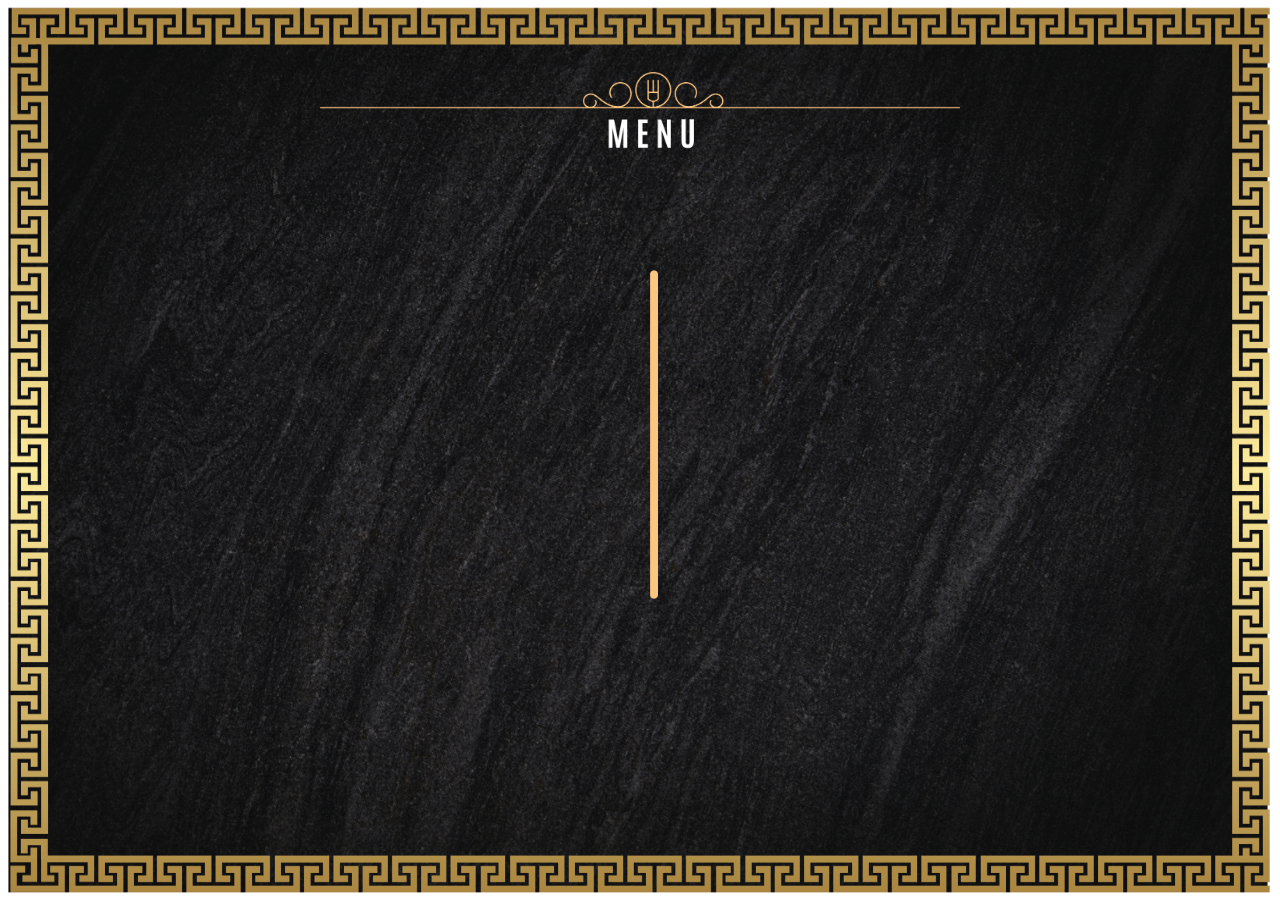
<file: index.html>
<!DOCTYPE html>
<html lang="en">
<head>
    <meta charset="UTF-8">
    <meta http-equiv="X-UA-Compatible" content="IE=edge">
    <meta name="viewport" content="width=device-width, initial-scale=1.0">
    <link rel="stylesheet" href="styles.css">
    <title>Menú</title>
</head>
<body>
    <div id="warning-message">
            <img src="assets/fondo.png" class ="potrait">
    </div>
                       
        <div class="fondo" id="total">
            
            <img src="assets/titulo.png" class ="titulo">
            <img src="assets/separa.png" class ="separa">
            <img src="assets/carne.png" id ="icon-carne">
            <img src="assets/pescado.png" class ="icon-pescado">
            <img src="assets/pizzas.png" class ="icon-pizzas">
            <img src="assets/postres.png" class ="icon-postres">
            <img src="assets/ensaladas.png" class ="icon-ensaladas">
            <img src="assets/bebidas.png" class ="icon-bebidas">

           
            <a href="carnes.html"><img src="assets/btn-carnes.png" id="btn-carnes"></a>
            <a href="pescados.html"><img src="assets/btn-pescados.png" id="btn-pescados"></a>
            <a href="pizzas.html"><img src="assets/btn-pizzas.png" id="btn-pizzas"></a>
            <a href="#"><img src="assets/btn-ensaladas.png" id="btn-ensaladas"></a>
            <a href="#"><img src="assets/btn-postres.png" id="btn-postres"></a>
            <a href="#"><img src="assets/btn-bebidas.png" id="btn-bebidas"></a>
            

        </div>
        

        

      
</body>
</html>
</file>
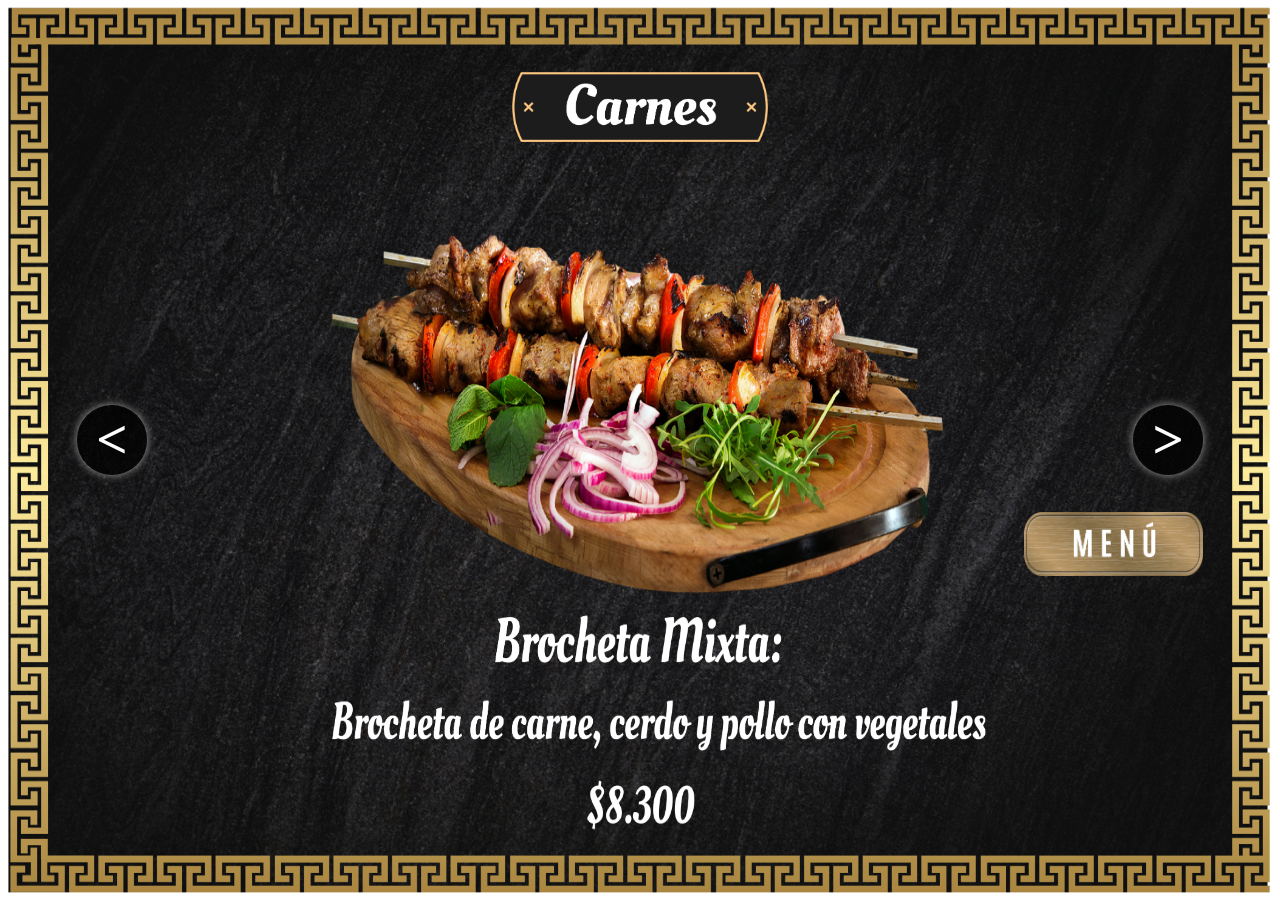
<file: carnes.html>
<!DOCTYPE html>
<html lang="en">
<head>
    <meta charset="UTF-8">
    <meta http-equiv="X-UA-Compatible" content="IE=edge">
    <meta name="viewport" content="width=device-width, initial-scale=1.0">
    <link rel="stylesheet" href="style_carne.css">
    <link rel="preconnect" href="https://fonts.googleapis.com">
<link rel="preconnect" href="https://fonts.gstatic.com" crossorigin>
<link href="https://fonts.googleapis.com/css2?family=Lobster&display=swap" rel="stylesheet">

    <title>Carnes</title>
</head>
<body>
    <div id="warning-message">
        <img src="assets/fondo.png" class ="potrait2">
    </div>
                       
        <div class="fondo" id="total">
            
            <img src="assets/menu_carnes.png" class ="titulo">


         <div class="contenedor">
            <img src="assets/imgcarne/1.png" id ="imagen">
            
            <div class="atras botones">&#60</div>
            <div class="adelante botones">&#62</div>
          
        </div>

           





            <a href="index.html"><img src="assets/atras.png" id="atras"></a>

            
            

        </div>
        

        <script src="slider.js"></script>

      
</body>
</html>
</file>
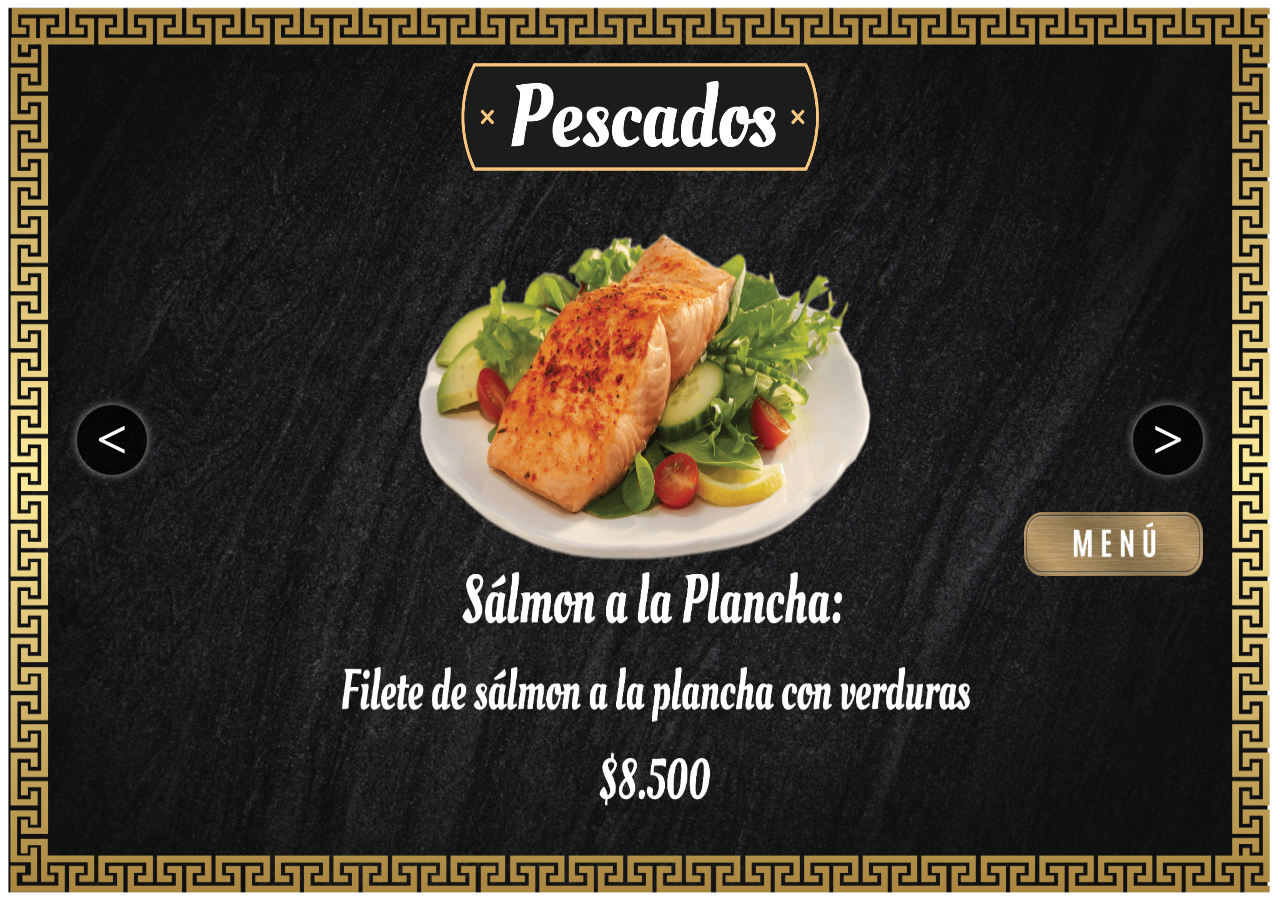
<file: pescados.html>
<!DOCTYPE html>
<html lang="en">
<head>
    <meta charset="UTF-8">
    <meta http-equiv="X-UA-Compatible" content="IE=edge">
    <meta name="viewport" content="width=device-width, initial-scale=1.0">
    <link rel="stylesheet" href="style_pescados.css">
    <link rel="preconnect" href="https://fonts.googleapis.com">
<link rel="preconnect" href="https://fonts.gstatic.com" crossorigin>
<link href="https://fonts.googleapis.com/css2?family=Lobster&display=swap" rel="stylesheet">

    <title>Pizzas</title>
</head>
<body>
    
    
    <div id="warning-message">
        <img src="assets/fondo.png" class ="potrait2">
    </div>
                       
        <div class="fondo" id="total">
            
            <img src="assets\menu_pescados.png" id="imgp">

         <div class="contenedor">
            <img src="assets\imgpescados\1.png" id ="imagen">
            <div class="atras botones">&#60</div>
            <div class="adelante botones">&#62</div>
         
        </div>

           





            <a href="index.html"><img src="assets/atras.png" id="atras"></a>
            

            
            

        </div>
        

        <script src="slider_pescados.js"></script>

      
</body>
</html>
</file>
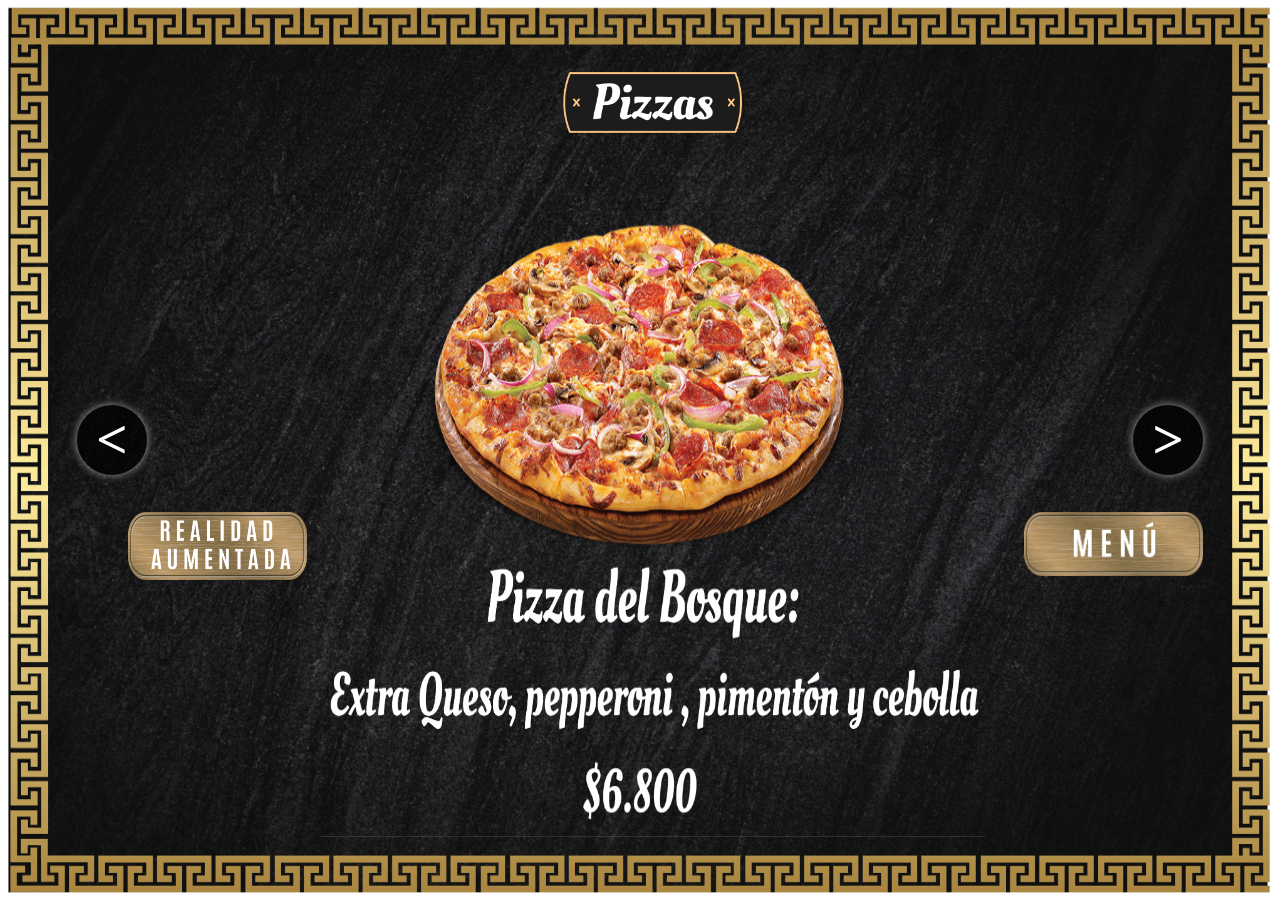
<file: pizzas.html>
<!DOCTYPE html>
<html lang="en">
<head>
    <meta charset="UTF-8">
    <meta http-equiv="X-UA-Compatible" content="IE=edge">
    <meta name="viewport" content="width=device-width, initial-scale=1.0">
    <link rel="stylesheet" href="style_pizzas.css">
    <link rel="preconnect" href="https://fonts.googleapis.com">
<link rel="preconnect" href="https://fonts.gstatic.com" crossorigin>
<link href="https://fonts.googleapis.com/css2?family=Lobster&display=swap" rel="stylesheet">

    <title>Pizzas</title>
</head>
<body>
    <div id="warning-message">
        <img src="assets/fondo.png" class ="potrait2">
    </div>
                       
        <div class="fondo" id="total">
            
            <img src="assets\menu_pizzas.png" class ="titulo">


         <div class="contenedor">
            <img src="assets/imgpizza/1.png" id ="imagen">
            
            <div class="atras botones">&#60</div>
            <div class="adelante botones">&#62</div>
         
        </div>

           





            <a href="index.html"><img src="assets/atras.png" id="atras"></a>
            <a href="AR.html"><img src="assets/btn_ar.png" id="ar"></a>

            
            

        </div>
        

        <script src="slider_pizzas.js"></script>

      
</body>
</html>
</file>
<file: styles.css>
#warning-message{ 
    display: none; 
  }

@media only screen and (orientation: portrait){
    
    #total { 
      display:none; 
      }
    #warning-message { 
      display:block; 
      }
}

@media only screen and (min-width: 320px) and (max-width: 767px) and (orientation: landscape) {
  
  }


*{
 /*padding: 0px;*/
 margin:0px;

}



.fondo{
    position: relative;
    background-image: url('assets/fondo.png');
    width: 100%;
    height: 100vh;
    background-size: 100% 100%;
    background-repeat: no-repeat;
    

}

.titulo{

  position: absolute;
  top: 8%;
  left: 25%;
  width: 50%;
  height: auto;

  animation-name: titulo;
   animation-duration: 1s ;
   animation-iteration-count: 1;
   animation-timing-function: ease-in-out;
   animation-fill-mode: forwards;

}

@keyframes titulo {
    0% {
        transform: scale(0.1);
        -webkit-transform: scale(0.1);
    }
    100% {
        transform: scale(1.0);
        -webkit-transform: scale(1.0);
    }
}
    
/*--------------------------ICONOS IZQ-------------------------*/
#icon-carne{

    position: absolute;
    opacity: 0;
    left: 15%;
    width: 6%;
    height: auto;
    animation-name: icon-carne;
   animation-duration: 1.5s ;
   animation-iteration-count: 1;
   animation-timing-function: ease;
   animation-fill-mode: forwards;
   animation-delay: 0.7s;


}

@keyframes icon-carne{

    0% {opacity: 0; top:0%;}
    100% {opacity: 100%; top:30%}
    
    }

    .icon-pescado{

        position: absolute;
        opacity: 0;
        left: 15%;
        width: 6%;
        height: auto;
        animation-name: icon-pescado;
       animation-duration: 1.5s ;
       animation-iteration-count: 1;
       animation-timing-function: ease;
       animation-fill-mode: forwards;
       animation-delay: 0.7s;
    
    
    }
    
    @keyframes icon-pescado{
    
        0% {opacity: 0; top:0%;}
        100% {opacity: 100%; top:50%}
        
        }

        .icon-pizzas{

            position: absolute;
            opacity: 0;
            left: 15%;
            width: 6%;
            height: auto;
            animation-name: icon-pizzas;
           animation-duration: 1.5s ;
           animation-iteration-count: 1;
           animation-timing-function: ease;
           animation-fill-mode: forwards;
           animation-delay: 0.7s;
        
        
        }
        
        @keyframes icon-pizzas{
        
            0% {opacity: 0; top:0%;}
            100% {opacity: 100%; top:70%}
            
            }

/*--------------------------ICONOS DER-------------------------*/
.icon-ensaladas{

    position: absolute;
    opacity: 0;
    left: 81%;
    width: 6%;
    height: auto;
    animation-name: icon-ensaladas;
   animation-duration: 1.5s ;
   animation-iteration-count: 1;
   animation-timing-function: ease;
   animation-fill-mode: forwards;
   animation-delay: 0.7s;


}

@keyframes icon-ensaladas{

    0% {opacity: 0; top:0%;}
    100% {opacity: 100%; top:30%}
    
    }

    .icon-postres{

        position: absolute;
        opacity: 0;
        left: 81%;
        width: 5.5%;
        height: auto;
        animation-name: icon-postres;
       animation-duration: 1.5s ;
       animation-iteration-count: 1;
       animation-timing-function: ease;
       animation-fill-mode: forwards;
       animation-delay: 0.7s;
    
    
    }
    
    @keyframes icon-postres{
    
        0% {opacity: 0; top:0%;}
        100% {opacity: 100%; top:49%}
        
        }

        .icon-bebidas{

            position: absolute;
            opacity: 0;
            left: 81%;
            width: 5.5%;
            height: auto;
            animation-name: icon-bebidas;
           animation-duration: 1.5s ;
           animation-iteration-count: 1;
           animation-timing-function: ease;
           animation-fill-mode: forwards;
           animation-delay: 0.7s;
        
        
        }
        
        @keyframes icon-bebidas{
        
            0% {opacity: 0; top:0%;}
            100% {opacity: 100%; top:70%}
            
            }



/*--------------------------------BOTONES IZQ----------------------------*/

  #btn-carnes{
    
    position: absolute;
    opacity: 0;
     left: 20%;
    width: 23%;
    height: auto;
   background-size: 100% 100%;
   border: none;
   padding: 2.2%;
   border-radius: 10px;
   
   animation-name: aparecer;
   animation-duration: 1.5s ;
   animation-iteration-count: 1;
   animation-timing-function: ease;
   animation-fill-mode: forwards;
   animation-delay: 0.8s;

}

@keyframes aparecer{

0% {opacity: 0; top:0%;}
100% {opacity: 100%; top:25%}

}

#btn-pescados{
    
    position: absolute;
    opacity: 0;
     left: 20%;
    width: 23%;
    height: auto;
   background-size: 100% 100%;
   border: none;
   padding: 2.2%;
   border-radius: 10px;
   
   animation-name: pescados;
   animation-duration: 1.5s ;
   animation-iteration-count: 1;
   animation-timing-function: ease;
   animation-fill-mode: forwards;
   animation-delay: 0.8s;

}

@keyframes pescados{

0% {opacity: 0; top:0%;}
100% {opacity: 100%; top:45%}

}

#btn-pizzas{
    
    position: absolute;
    opacity: 0;
     left: 20%;
    width: 23%;
    height: auto;
   background-size: 100% 100%;
   border: none;
   padding: 2.2%;
   border-radius: 10px;
   
   animation-name: pizzas;
   animation-duration: 1.5s ;
   animation-iteration-count: 1;
   animation-timing-function: ease;
   animation-fill-mode: forwards;
   animation-delay: 0.8s;

}

@keyframes pizzas{

0% {opacity: 0; top:0%;}
100% {opacity: 100%; top:65%}

}

/*--------------------------------BOTONES DER----------------------------*/

#btn-ensaladas{
    
    position: absolute;
    opacity: 0;
     left: 54%;
    width: 23%;
    height: auto;
   background-size: 100% 100%;
   border: none;
   padding: 2.2%;
   border-radius: 10px;
   
   animation-name: ensaladas;
   animation-duration: 1.5s ;
   animation-iteration-count: 1;
   animation-timing-function: ease;
   animation-fill-mode: forwards;
   animation-delay: 0.8s;

}

@keyframes ensaladas{

0% {opacity: 0; top:0%;}
100% {opacity: 100%; top:25%}

}

#btn-postres{
    
    position: absolute;
    opacity: 0;
     left: 54%;
    width: 23%;
    height: auto;
   background-size: 100% 100%;
   border: none;
   padding: 2.2%;
   border-radius: 10px;
   
   animation-name: postres;
   animation-duration: 1.5s ;
   animation-iteration-count: 1;
   animation-timing-function: ease;
   animation-fill-mode: forwards;
   animation-delay: 0.8s;

}

@keyframes postres{

0% {opacity: 0; top:0%;}
100% {opacity: 100%; top:45%}

}

#btn-bebidas{
    
    position: absolute;
    opacity: 0;
     left: 54%;
    width: 23%;
    height: auto;
   background-size: 100% 100%;
   border: none;
   padding: 2.2%;
   border-radius: 10px;
   
   animation-name: bebidas;
   animation-duration: 1.5s ;
   animation-iteration-count: 1;
   animation-timing-function: ease;
   animation-fill-mode: forwards;
   animation-delay: 0.8s;

}

@keyframes bebidas{

0% {opacity: 0; top:0%;}
100% {opacity: 100%; top:65%}

}

/*-----linea-----*/

.separa{

    position: absolute;
    top: 30%;
    left: 50.8%;
    width: 0.6%;
    height: auto;
    animation-name: separa;
    animation-duration: 1s ;
    animation-iteration-count: 1;
    animation-timing-function: ease-in-out;
    animation-fill-mode: forwards;
 
 }
 
 @keyframes separa {
     0% {
         transform: scale(0.1);
         -webkit-transform: scale(0.1);
     }
     100% {
         transform: scale(1.0);
         -webkit-transform: scale(1.0);
     }
 }

 .potrait{

    position: relative;
    width: 100%;
    height: 100vh;



 }
</file>
<file: style_carne.css>
#warning-message{ 
    display: none; 
  }

@media only screen and (orientation: portrait){
    
    #total { 
      display:none; 
      }
    #warning-message { 
      display:block; 
      }
}

@media only screen and (min-width: 320px) and (max-width: 767px) and (orientation: landscape) {
   
  }

  body{
    margin: 0;
    padding: 0;
    position:relative;
    width:100%;
    height: 100vh;
    background-image: url('assets/fondo.png');
    background-size: 100% 100%;
    background-repeat: no-repeat;
}


*{

padding: 0;
margin: 0;
}
 
/*.fondo{
    position: relative;
    background-image: url('assets/fondo.png');
    width: 100%;
    height: 100vh;
    background-size: 100% 100%;
    background-repeat: no-repeat;
    

}*/

.titulo{

  position: absolute;
  top: 8%;
  left: 40%;
  width: 20%;
  height: auto;

  animation-name: titulo;
   animation-duration: 1s ;
   animation-iteration-count: 1;
   animation-timing-function: ease-in-out;
   animation-fill-mode: forwards;

}

@keyframes titulo {
    0% {
        transform: scale(0.1);
        -webkit-transform: scale(0.1);
    }
    100% {
        transform: scale(1.0);
        -webkit-transform: scale(1.0);
    }
}

#atras{

    position: absolute;
     left: 80%;
    width: 14%;
    height: auto;
  
   animation-name: atras;
     animation-duration: 1s ;
     animation-iteration-count: 1;
     animation-timing-function: ease-in-out;
     animation-fill-mode: forwards;
  
  }


@keyframes atras{

    0% {opacity: 0; top:0%;}
    100% {opacity: 100%; top:10%}
}   

/*.btnder{

    position: absolute;
    top: 30%;
    left: 83%;
    width: 20%;
    height: auto;
    border: none;
   

}

#btn_mover_der{

    position: absolute;
    width: 50%;
    height: auto;
    animation-name: mover_der;
   animation-duration: 1s ;
   animation-iteration-count: 1;
   animation-timing-function: ease-in-out;
   animation-fill-mode: forwards;

}

@keyframes mover_der {
    0% {opacity: 0; left: 30%;}
    100% {opacity: 100%; left:2%}
}

/*.btnizq{

    position: absolute;
    top: 30%;
    left: 0%;
    width: 20%;
    height: auto;
    border: none;
    background-size: 0;

}

#btn_mover_izq{

    position: absolute;
    width: 70%;
    height: auto;
    animation-name: mover_izq;
   animation-duration: 1s ;
   animation-iteration-count: 1;
   animation-timing-function: ease-in-out;
   animation-fill-mode: forwards;

}

@keyframes mover_izq {
    0% {opacity: 0; left: 0%;}
    100% {opacity: 100%; left:16%}
}*/

#titulo_menu{

    position: absolute;
    font-size: 3vw;
    top: 71%;
    left: 42%;
    color: white;
    animation-name: titulo_menu;
    animation-duration: 1s ;
    animation-iteration-count: 1;
    animation-timing-function: ease-in-out;
    animation-fill-mode: forwards;
 
 }
 
 @keyframes titulo_menu {
     0% {
         transform: scale(0.1);
         -webkit-transform: scale(0.1);
     }
     100% {
         transform: scale(1.0);
         -webkit-transform: scale(1.0);
     }
 }


/*---------------------Foto Carne----------------*/

#imagen{

    position: absolute;
    top: 23%;
    left: 25%;
    width: 52%;
    height: 70vh;

    animation-name: carne1;
    animation-duration: 1s ;
    animation-iteration-count: 1;
    animation-timing-function: ease-in-out;
    animation-fill-mode: forwards;
 
 }
 
 @keyframes carne1 {
    0% {
        transform: scale(0.1);
        -webkit-transform: scale(0.1);
    }
    100% {
        transform: scale(1.0);
        -webkit-transform: scale(1.0);
    }
 }

 /*#precio1{

    position: absolute;
    font-size: 2.8vw;
    top: 86%;
    left: 47%;
    color: white;
    animation-name: titulo_menu;
    animation-duration: 1s ;
    animation-iteration-count: 1;
    animation-timing-function: ease-in-out;
    animation-fill-mode: forwards;
 
 }
 
 @keyframes titulo_menu {
     0% {
         transform: scale(0.1);
         -webkit-transform: scale(0.1);
     }
     100% {
         transform: scale(1.0);
         -webkit-transform: scale(1.0);
     }
 }*/

 .botones{

    font-size: 55px;
    width: 70px;
    height: 70px;
    line-height: 70px;
    border-radius: 50%;
    background-color: rgba(0, 0, 0, .7);
    text-align: center;
    font-weight: bold;
    position: absolute;
    color: #fff;
    box-shadow: 0 0 10px rgba(255, 255, 255, .6);
    -webkit-transition: all .3s ease;
    transition: all .3s ease;
    -o-transition: all .3s ease;

 }

 .botones:hover{
    cursor: pointer;
    transform: scale(1.1,1.1);

 }

 .atras{

    left:6%;
    top: 45%;
    animation-name: mover_izq;
    animation-duration: 1s ;
    animation-iteration-count: 1;
    animation-timing-function: ease-in-out;
    animation-fill-mode: forwards;
 
 }
 
 @keyframes mover_izq {
     0% {opacity: 0; left: 0%;}
     100% {opacity: 100%; left: 6%}
 }
 

 .adelante{

    right: 6%;
    top: 45%;
    animation-name: mover_der;
    animation-duration: 1s ;
    animation-iteration-count: 1;
    animation-timing-function: ease-in-out;
    animation-fill-mode: forwards;
 
 }
 
 @keyframes mover_der {
     0% {opacity: 0; right: 0%;}
     100% {opacity: 100%; right:6%}
 }

 .contenedor{
width:100%;
height: auto;
padding: 20%;

 }

 .potrait2{

    position: relative;
    width: 100%;
    height: 100vh;

 }
</file>
<file: style_pescados.css>
#warning-message{ 
    display: none; 
  }

@media only screen and (orientation: portrait){
    
    #total { 
      display:none; 
      }
    #warning-message { 
      display:block; 
      }
}

@media only screen and (min-width: 320px) and (max-width: 767px) and (orientation: landscape) {
  
  }
  body{
      
    margin: 0;
    padding: 0;
    position:relative;
    width:100%;
    height: 100vh;
    background-image: url('assets/fondo.png');
    background-size: 100% 100%;
    background-repeat: no-repeat;
}

* {
 padding: 0px;
 margin:0px;
 
}


 
 @keyframes titulo_menu {
     0% {
         transform: scale(0.1);
         -webkit-transform: scale(0.1);
     }
     100% {
         transform: scale(1.0);
         -webkit-transform: scale(1.0);
     }
 }




#imgp{

    position: absolute;
    top: 7%;
    left: 36%;
    width: 28%;
    height: 12vh;
    animation-name: titulo;
   animation-duration: 1s ;
   animation-iteration-count: 1;
   animation-timing-function: ease-in-out;
   animation-fill-mode: forwards;

}

@keyframes titulo {
    0% {
        transform: scale(0.1);
        -webkit-transform: scale(0.1);
    }
    100% {
        transform: scale(1.0);
        -webkit-transform: scale(1.0);
    }
}



#atras{

    position: absolute;
     left: 80%;
    width: 14%;
    height: auto;
  
   animation-name: atras;
     animation-duration: 1s ;
     animation-iteration-count: 1;
     animation-timing-function: ease-in-out;
     animation-fill-mode: forwards;
  
  }


@keyframes atras{

    0% {opacity: 0; top:0%;}
    100% {opacity: 100%; top:10%}
}   


 
 @keyframes titulo_menu {
     0% {
         transform: scale(0.1);
         -webkit-transform: scale(0.1);
     }
     100% {
         transform: scale(1.0);
         -webkit-transform: scale(0.7);
     }
 }


/*---------------------Foto Carne----------------*/

#imagen{

    position: absolute;
    top: 23%;
    left: 25%;
    width: 52%;
    height: 68vh;

    animation-name: carne1;
    animation-duration: 1s ;
    animation-iteration-count: 1;
    animation-timing-function: ease-in-out;
    animation-fill-mode: forwards;
 
 }
 
 @keyframes carne1 {
    0% {
        transform: scale(0.1);
        -webkit-transform: scale(0.1);
    }
    100% {
        transform: scale(1.0);
        -webkit-transform: scale(1.0);
    }
 }

 
 @keyframes titulo_menu {
     0% {
         transform: scale(0.1);
         -webkit-transform: scale(0.1);
     }
     100% {
         transform: scale(1.0);
         -webkit-transform: scale(1.0);
     }
 }

 .botones{

    font-size: 55px;
    width: 70px;
    height: 70px;
    line-height: 70px;
    border-radius: 50%;
    background-color: rgba(0, 0, 0, .7);
    text-align: center;
    font-weight: bold;
    position: absolute;
    color: #fff;
    box-shadow: 0 0 10px rgba(255, 255, 255, .6);
    -webkit-transition: all .3s ease;
    transition: all .3s ease;
    -o-transition: all .3s ease;

 }

 .botones:hover{
    cursor: pointer;
    transform: scale(1.1,1.1);

 }

 .atras{

    left:6%;
    top: 45%;
    animation-name: mover_izq;
    animation-duration: 1s ;
    animation-iteration-count: 1;
    animation-timing-function: ease-in-out;
    animation-fill-mode: forwards;
 
 }
 
 @keyframes mover_izq {
     0% {opacity: 0; left: 0%;}
     100% {opacity: 100%; left: 6%}
 }
 

 .adelante{

    right: 6%;
    top: 45%;
    animation-name: mover_der;
    animation-duration: 1s ;
    animation-iteration-count: 1;
    animation-timing-function: ease-in-out;
    animation-fill-mode: forwards;
 
 }
 
 @keyframes mover_der {
     0% {opacity: 0; right: 0%;}
     100% {opacity: 100%; right:6%}
 }

 .contenedor{
width:100%;
height: auto;
padding: 20%;

 }

 .potrait2{

    position: relative;
    width: 100%;
    height: 100vh;

 }
</file>
<file: style_pizzas.css>
#warning-message{ 
    display: none; 
  }

@media only screen and (orientation: portrait){
    
    #total { 
      display:none; 
      }
    #warning-message { 
      display:block; 
      }
}

@media only screen and (min-width: 320px) and (max-width: 767px) and (orientation: landscape) {
  
  }
  body{
      
    margin: 0;
    padding: 0;
    position:relative;
    width:100%;
    height: 100vh;
    background-image: url('assets/fondo.png');
    background-size: 100% 100%;
    background-repeat: no-repeat;
}

* {
 padding: 0px;
 margin:0px;
 font-family: Cambria;
}


 
 @keyframes titulo_menu {
     0% {
         transform: scale(0.1);
         -webkit-transform: scale(0.1);
     }
     100% {
         transform: scale(1.0);
         -webkit-transform: scale(1.0);
     }
 }


.titulo{

  position: absolute;
  top: 8%;
  left: 44%;
  width: 14%;
  height: auto;

  animation-name: titulo;
   animation-duration: 1s ;
   animation-iteration-count: 1;
   animation-timing-function: ease-in-out;
   animation-fill-mode: forwards;

}

@keyframes titulo {
    0% {
        transform: scale(0.1);
        -webkit-transform: scale(0.1);
    }
    100% {
        transform: scale(1.0);
        -webkit-transform: scale(1.0);
    }
}

#atras{

    position: absolute;
     left: 80%;
    width: 14%;
    height: auto;
  
   animation-name: atras;
     animation-duration: 1s ;
     animation-iteration-count: 1;
     animation-timing-function: ease-in-out;
     animation-fill-mode: forwards;
  
  }


@keyframes atras{

    0% {opacity: 0; top:0%;}
    100% {opacity: 100%; top:10%}
}   


#titulo_menu{

    position: absolute;
    font-size: 3vw;
    top: 71%;
    left: 42%;
    color: white;
    animation-name: titulo_menu;
    animation-duration: 1s ;
    animation-iteration-count: 1;
    animation-timing-function: ease-in-out;
    animation-fill-mode: forwards;
 
 }
 
 @keyframes titulo_menu {
     0% {
         transform: scale(0.1);
         -webkit-transform: scale(0.1);
     }
     100% {
         transform: scale(1.0);
         -webkit-transform: scale(0.7);
     }
 }


/*---------------------Foto Carne----------------*/

#imagen{

    position: absolute;
    top: 23%;
    left: 25%;
    width: 52%;
    height: 70vh;

    animation-name: carne1;
    animation-duration: 1s ;
    animation-iteration-count: 1;
    animation-timing-function: ease-in-out;
    animation-fill-mode: forwards;
 
 }
 
 @keyframes carne1 {
    0% {
        transform: scale(0.1);
        -webkit-transform: scale(0.1);
    }
    100% {
        transform: scale(1.0);
        -webkit-transform: scale(1.0);
    }
 }

 #precio1{

    position: absolute;
    font-size: 2.8vw;
    top: 86%;
    left: 47%;
    color: white;
    animation-name: titulo_menu;
    animation-duration: 1s ;
    animation-iteration-count: 1;
    animation-timing-function: ease-in-out;
    animation-fill-mode: forwards;
 
 }
 
 @keyframes titulo_menu {
     0% {
         transform: scale(0.1);
         -webkit-transform: scale(0.1);
     }
     100% {
         transform: scale(1.0);
         -webkit-transform: scale(1.0);
     }
 }

 .botones{

    font-size: 55px;
    width: 70px;
    height: 70px;
    line-height: 70px;
    border-radius: 50%;
    background-color: rgba(0, 0, 0, .7);
    text-align: center;
    font-weight: bold;
    position: absolute;
    color: #fff;
    box-shadow: 0 0 10px rgba(255, 255, 255, .6);
    -webkit-transition: all .3s ease;
    transition: all .3s ease;
    -o-transition: all .3s ease;

 }

 .botones:hover{
    cursor: pointer;
    transform: scale(1.1,1.1);

 }

 .atras{

    left:6%;
    top: 45%;
    animation-name: mover_izq;
    animation-duration: 1s ;
    animation-iteration-count: 1;
    animation-timing-function: ease-in-out;
    animation-fill-mode: forwards;
 
 }
 
 @keyframes mover_izq {
     0% {opacity: 0; left: 0%;}
     100% {opacity: 100%; left: 6%}
 }
 

 .adelante{

    right: 6%;
    top: 45%;
    animation-name: mover_der;
    animation-duration: 1s ;
    animation-iteration-count: 1;
    animation-timing-function: ease-in-out;
    animation-fill-mode: forwards;
 
 }
 
 @keyframes mover_der {
     0% {opacity: 0; right: 0%;}
     100% {opacity: 100%; right:6%}
 }

 .contenedor{
width:100%;
height: auto;
padding: 20%;

 }

 .potrait2{

    position: relative;
    width: 100%;
    height: 100vh;

 }

 #ar{

    position: absolute;
     left: 10%;
    width: 14%;
    height: auto;
  
   animation-name: ar;
     animation-duration: 1s ;
     animation-iteration-count: 1;
     animation-timing-function: ease-in-out;
     animation-fill-mode: forwards;
  
  }


@keyframes ar{

    0% {opacity: 0; top:0%;}
    100% {opacity: 100%; top:10%}
}
</file>
